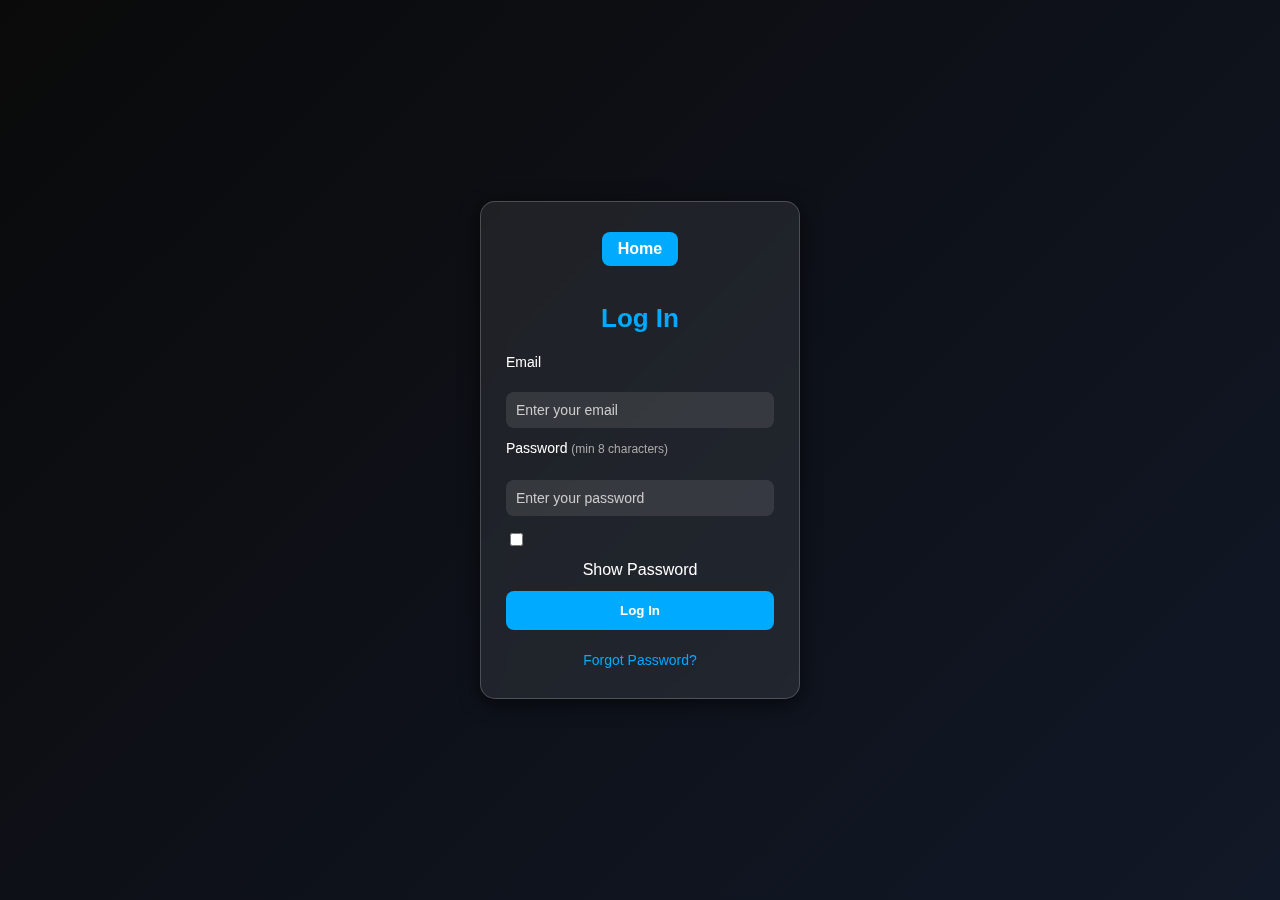
<file: login.html>
<!DOCTYPE html>
<html lang="en">
<head>
<meta charset="UTF-8" />
<meta name="viewport" content="width=device-width, initial-scale=1" />
<title>Login | Circuit Press</title>
<link rel="stylesheet" href="login-style.css">
</head>
<body>
<div class="login-container">
<div class="login-content">
<!-- back home -->
<a href="index.html" class="home-btn">Home</a>
<h2>Log In</h2>
<form>
<label for="email">Email</label>
<input type="email" id="email" placeholder="Enter your email" required />
<label for="password">Password <small>(min 8 characters)</small></label>
<input type="password" id="password" placeholder="Enter your password" required />
<input type="checkbox" id="show-pass" /> Show Password
<button type="submit">Log In</button>
<a href="#" class="forgot">Forgot Password?</a>
</form>
</div>
</div>
<script src="login-script.js"></script>
</body>
</html>
</file>
<file: login-style.css>
/* Global */
* {
box-sizing: border-box;
}

body {
margin: 0;
font-family: Arial, sans-serif;
height: 100vh;
display: flex;
justify-content: center;
align-items: center;
background: linear-gradient(135deg, #0a0a0a, #111827);
color: #fff;
}

/* Login container */
.login-container {
background: rgba(255, 255, 255, 0.08);
border-radius: 15px;
padding: 30px 25px;
width: 320px;
box-shadow: 0 5px 20px rgba(0,0,0,0.6);
backdrop-filter: blur(10px);
-webkit-backdrop-filter: blur(10px);
border: 1px solid rgba(255,255,255,0.2);
}

/* Center content */
.login-content {
text-align: center;
}

/* Heading */
h2 {
margin-bottom: 20px;
color: #00aaff;
font-size: 26px;
}

/* Home button */
.home-btn {
display: inline-block;
padding: 8px 16px;
margin-bottom: 15px;
background: #00aaff;
color: #fff;
border-radius: 8px;
text-decoration: none;
font-weight: bold;
}
.home-btn:hover {
background: #0088cc;
}

/* Form fields */
form {
display: flex;
flex-direction: column;
gap: 12px;
}
label {
text-align: left;
font-size: 14px;
margin-bottom: 2px;
}
small {
font-size: 12px;
color: #aaa;
}
input[type="email"],
input[type="password"] {
padding: 10px;
border-radius: 8px;
border: none;
background: rgba(255,255,255,0.1);
color: #fff;
font-size: 14px;
}
input[type="email"] {
margin-top: 8px;
}
input[type="password"] {
margin-top: 10px;
}
input::placeholder {
color: #ccc;
}

/* Show password */
#show-pass {
margin-top: 5px;
align-self: flex-start;
}

/* Login button */
button {
padding: 12px;
border: none;
border-radius: 8px;
background: #00aaff;
color: #fff;
font-weight: bold;
cursor: pointer;
}
button:hover {
background: #0099ee;
transform: scale(1.02);
}

/* Forgot link */
.forgot {
display: block;
margin-top: 10px;
font-size: 14px;
color: #00aaff;
text-decoration: none;
}
.forgot:hover {
color: #fff;
}

/* Responsive */
@media (max-width: 400px) {
.login-container {
width: 90%;
padding: 20px 15px;
}
}
</file>
